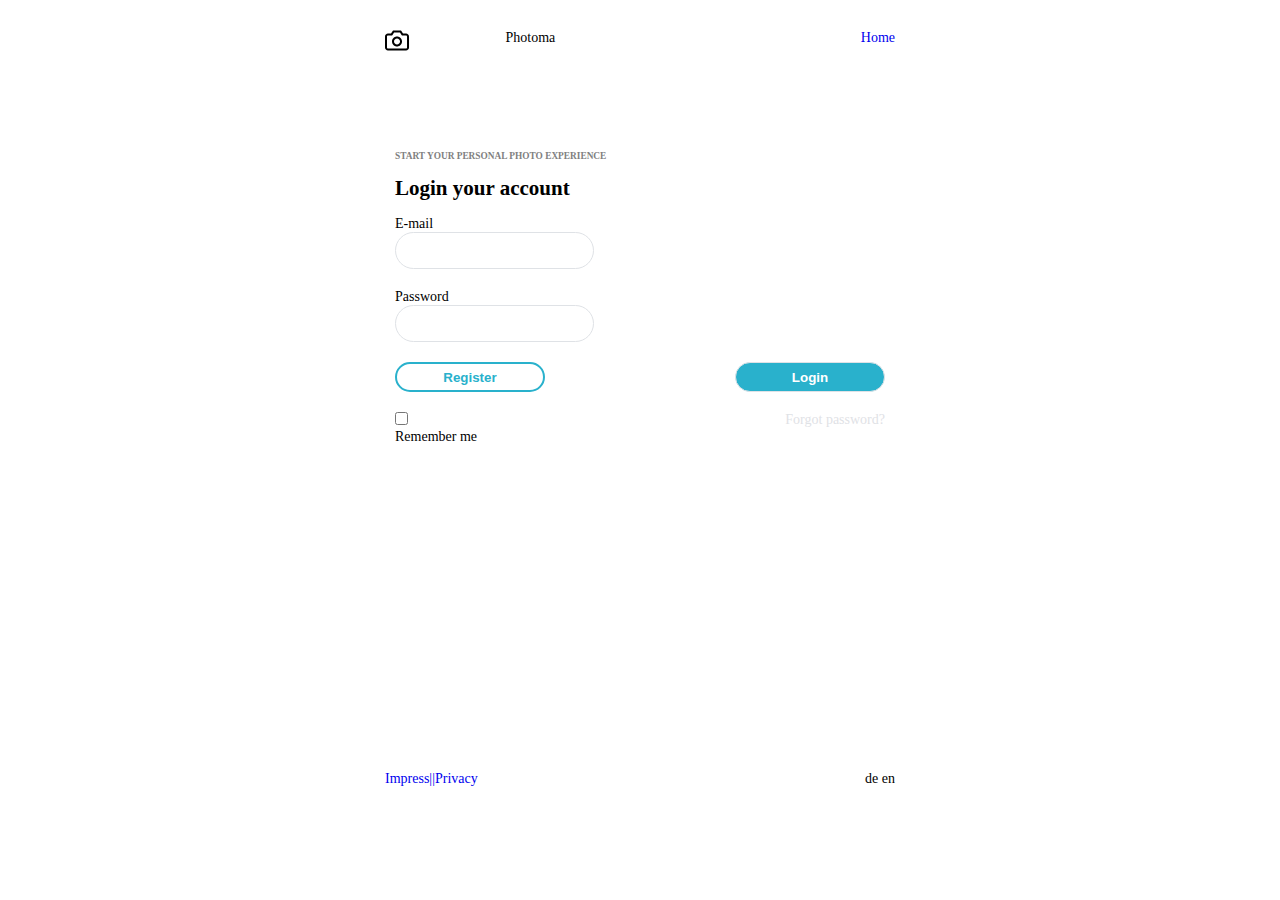
<file: index.html>
<!DOCTYPE html>
<html lang="en">
<head>
    <meta charset="UTF-8">
    <meta name="viewport" content="width=device-width, initial-scale=1.0">
    <meta http-equiv="X-UA-Compatible" content="ie=edge">
    <link rel="stylesheet" href="css/styles.css">
    <title>Login Page</title>
</head>
<body>
    <section class="login-page">
        <div class="login-page__inner">

            <div class="login-page__top">
                <img class="login-image" src="images/Logo.svg" alt="logo">
                <span class="login-logo">Photoma</span>
                <a class="link" href="#">Home</a>
            </div>
            
            <div class="login-page__form">
                <h3>Start your personal photo experience</h3>
                <h2>Login your account</h2>
                    <form class="login-page__login-content"action="/">
                        <label for="email-input">E-mail</label>
                            <div class="input-wrap">
                                <input class="email-input" id="email-input" type="email">
                            </div>
                            

                        <label for="password-input">Password</label>
                            <div class="input-wrap">
                                <input class="password-input" id="password-input" type="password">
                            </div>
                            
                        <div class="login-content__authorization">
                            <button class="register" type="submit">Register</button>
                            <button class="login" type="submit">Login</button>
                        </div>
                            
                        <div class="login-content__reminders">
                            <div class="input-wrap">
                                <input type="checkbox" name="remember"><span class="checkbox">Remember me</span>
                            </div>
                                
                            <a class="reminders-link" href="#" class="forgot-pass">Forgot password?</a>
                        </div>
                </form>
            </div>

            <div class="login-page__bottom">
                <a class="link" href="#">Impress||Privacy</a>
                <nav class="lang-switcher">
                    <span>de</span>
                    <span>en</span>
                </nav>
            </div>
        </div>
    </section>
</body>
</html>
</file>
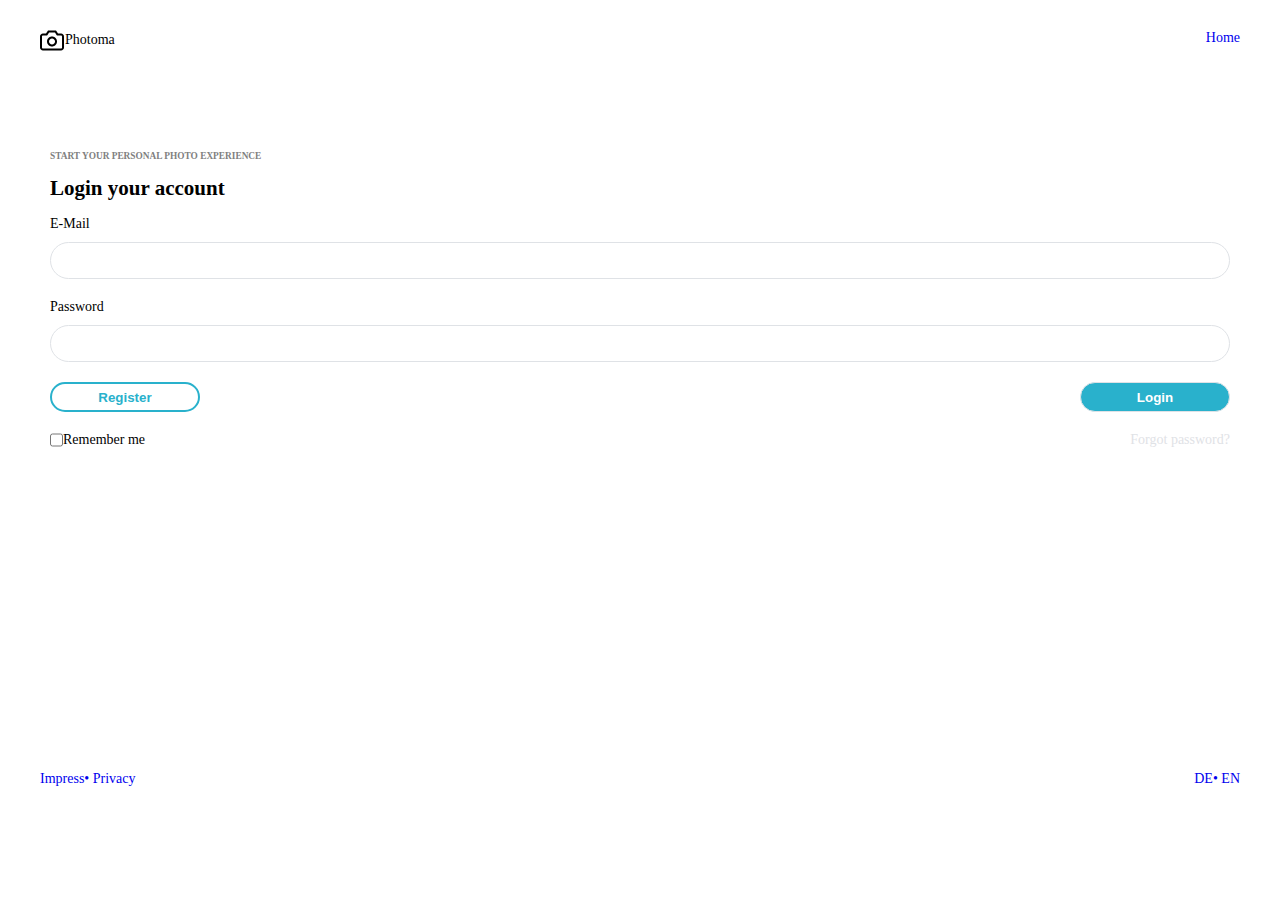
<file: index1.html>
<!DOCTYPE html>
<html lang="en">
<head>
    <meta charset="UTF-8">
    <meta name="viewport" content="width=device-width, initial-scale=1.0">
    <meta http-equiv="X-UA-Compatible" content="ie=edge">
    <link rel="stylesheet" href="css/styles.css">
    <link rel="stylesheet" href="css/BebasNeue.css">
    <title>Login Page</title>
</head>
<body>
    <header class="login-page__top">
        <span><img class="login-image" src="images/Logo.svg" alt="logo">Photoma</span>
        <a class="link" href="#">Home</a>
    </header>

    <section class="login-page__form">
        <h3>Start your personal photo experience</h3>
        <h2>Login your account</h2>
        <form class="login-page__login-content"action="/">
            <div class="email-wrap">
                <label for="email-input">E-Mail</label>
                    <input class="email-input" id="email-input" type="email">
            </div>

            <div class="password-wrap">
                <label for="password-input">Password</label>
                <input class="password-input" id="password-input" type="password">
            </div>

            <div class="login-content__authorization">
                <button class="register" type="submit">Register</button>
                <button class="login" type="submit">Login</button>
            </div>

            <div class="login-content__reminders">
                    <span class="checkbox"><input class="checkbox-input" type="checkbox" name="remember">Remember me</span>
                    <a class="reminders-link" href="#" class="forgot-pass">Forgot password?</a>
                </div>
            </div>
        </form>
    </section>

    <footer class="login-page__bottom">
        <div>
            <a class="link" href="#">Impress&bull;</a>
            <a class="link" href="#">Privacy</a>
        </div>
        
            <nav class="lang-switcher">
                <a class="link" href="#">de&bull;</a>
                <a class="link" href="#">en</a>
            </nav>
    </footer>

</body>
</html>
</file>
<file: css/styles.css>
/*scss*/
*, *:before, *:after {
  box-sizing: border-box;
  margin: 0;
  padding: 0;
  list-style: none;
}

@font-face {
  font-weight: normal;
  font-family: "BebasNeue";
  font-style: normal;
  src: url("../fonts/BebasNeue-Regular.woff2") format("woff2");
}
@font-face {
  font-weight: bold;
  font-family: "BebasNeue";
  font-style: normal;
  src: url("../fonts/BebasNeue-Bold.woff2") format("woff2");
}
html {
  height: 100%;
}

body {
  height: 80vh;
  font-size: 14px;
  font-family: cursive;
  padding: 30px 20px;
}

h2 {
  font-size: 21px;
  padding-bottom: 15px;
}

h3 {
  font-size: 9.3333333333px;
  color: gray;
  text-transform: uppercase;
  padding-bottom: 15px;
}

.link {
  text-decoration: none;
}

.login-page__form {
  display: flex;
  flex-direction: column;
  height: 80vh;
  padding: 100px 30px 0 30px;
}

input,
button {
  -webkit-border-radius: 20px;
  border-radius: 20px;
}

label {
  padding-bottom: 10px;
}

.email-input,
.password-input {
  margin-bottom: 20px;
  display: flex;
  padding: 10px;
  border: 1px solid #DFE2E6;
}

.checkbox-input {
  display: flex;
  padding: 10px;
}

.login-image {
  vertical-align: middle;
}

.login-page__top,
.login-page__bottom {
  padding: 0 20px;
  vertical-align: middle;
}

.login-logo {
  margin-right: 210px;
}

.login-item__submit,
.checkbox {
  display: flex;
  vertical-align: middle;
}

.login-page__bottom {
  flex-shrink: 0;
}

.password-wrap,
.email-wrap {
  display: flex;
  flex-direction: column;
}

.login-page__bottom,
.login-page__top,
.login-content__authorization,
.login-content__reminders {
  display: flex;
  justify-content: space-between;
}

button {
  width: 150px;
  height: 30px;
  margin-bottom: 20px;
}

.register {
  border: 2px solid #29B1CC;
  color: #29B1CC;
  background: #ffffff;
  font-weight: bold;
}

.login {
  background: #29B1CC;
  color: #ffffff;
  font-weight: bold;
  border: 1px solid #DFE2E6;
}

.reminders-link {
  color: #DFE2E6;
  text-decoration: none;
}

.lang-switcher a {
  text-transform: uppercase;
}

.login-page__top,
.login-page__form,
.login-page__bottom {
  flex-grow: 1;
  flex-shrink: 0;
  flex-basis: auto;
}

.login-page__bottom {
  height: 50px;
}

body {
  min-width: 320px;
}

.login-page__inner {
  width: 320px;
  margin: 0 auto;
}

@media (min-width: 768px) {
  .login-page__inner {
    width: 450px;
    margin: 0 auto;
  }
}
@media (min-width: 1200px) {
  .login-page__inner {
    width: 550px;
    margin: 0 auto;
  }
}

/*# sourceMappingURL=styles.css.map */
</file>
<file: css/BebasNeue.css>
@font-face {
    font-family: 'Bebas Neue';
    src: url('../fonts/BebasNeue-Light.woff2') format('woff2'),
        url('../fonts/BebasNeue-Light.woff') format('woff');
    font-weight: 300;
    font-style: normal;
}

@font-face {
    font-family: 'Bebas Neue';
    src: url('../fonts/BebasNeue-Bold.woff2') format('woff2'),
        url('../fonts/BebasNeue-Bold.woff') format('woff');
    font-weight: bold;
    font-style: normal;
}

@font-face {
    font-family: 'Bebas Neue';
    src: url('../fonts/BebasNeue-Regular.woff2') format('woff2'),
        url('../fonts/BebasNeue-Regular.woff') format('woff');
    font-weight: normal;
    font-style: normal;
}
</file>
